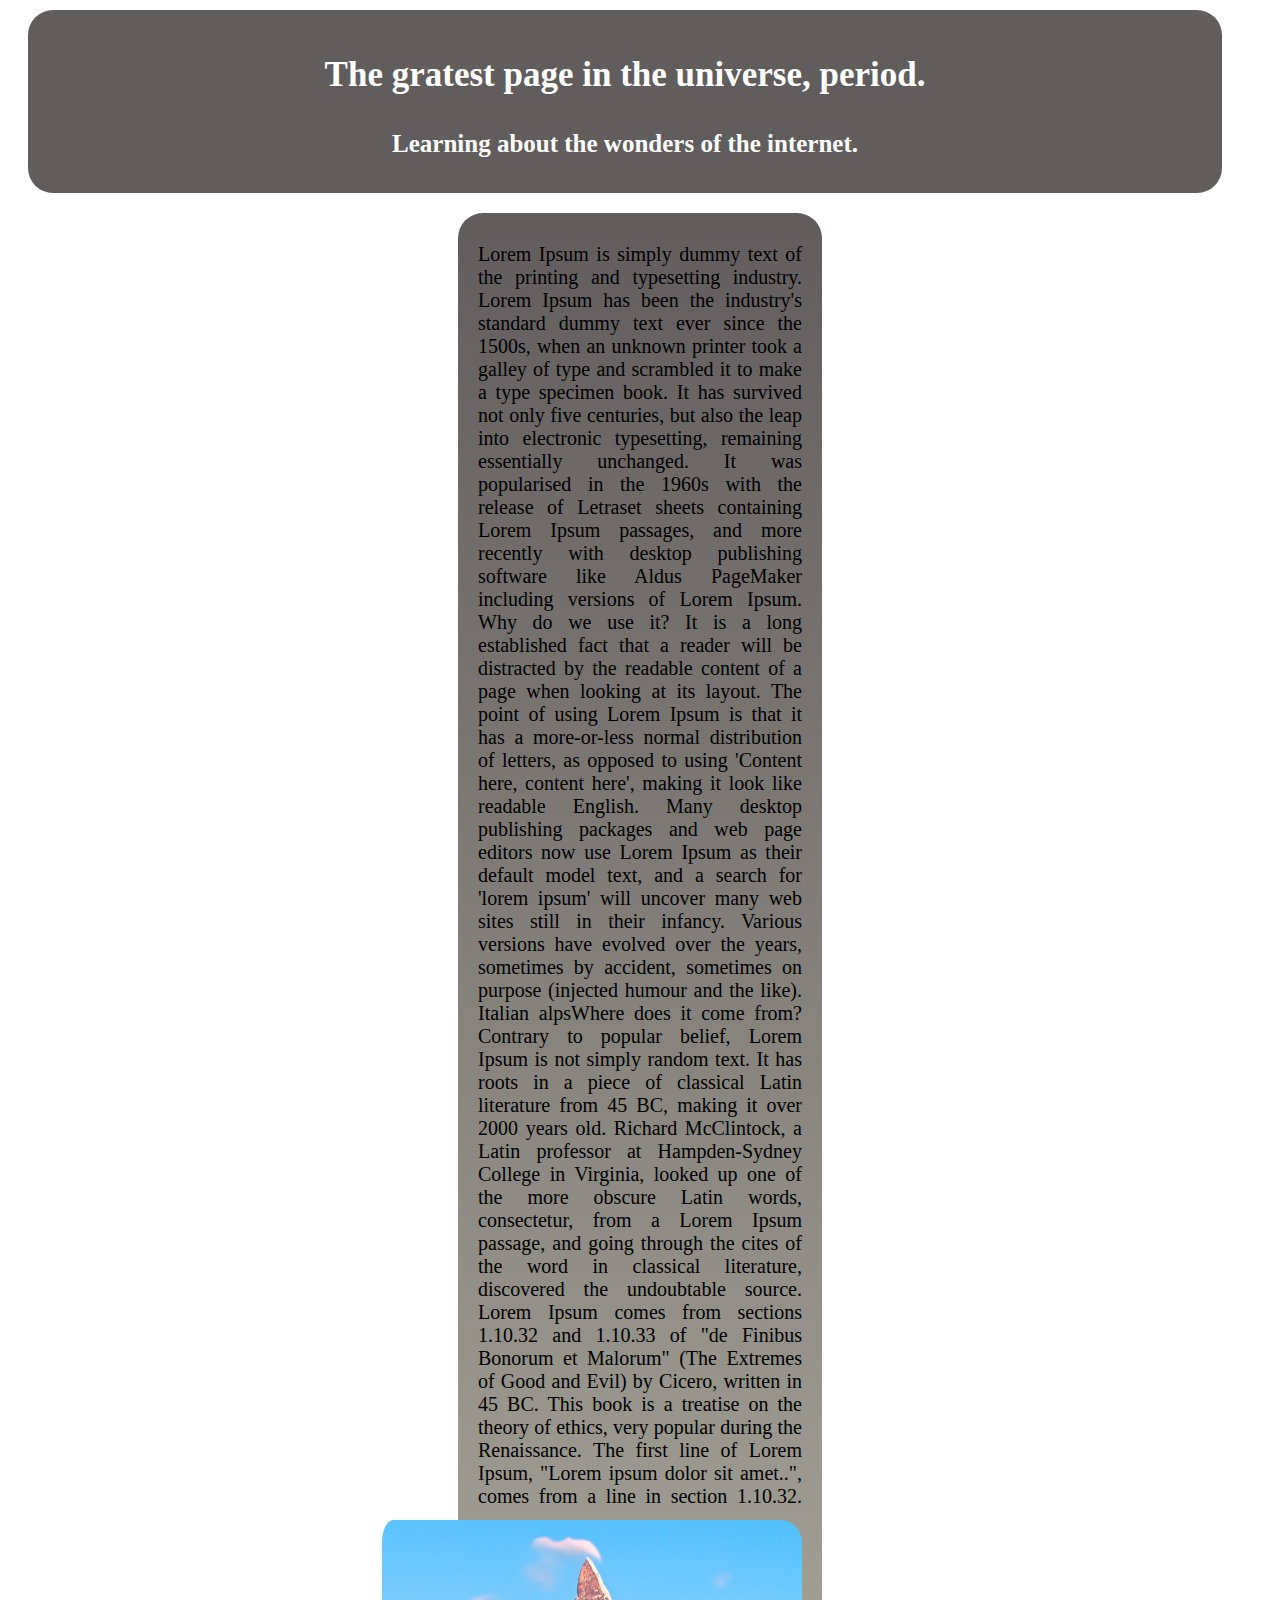
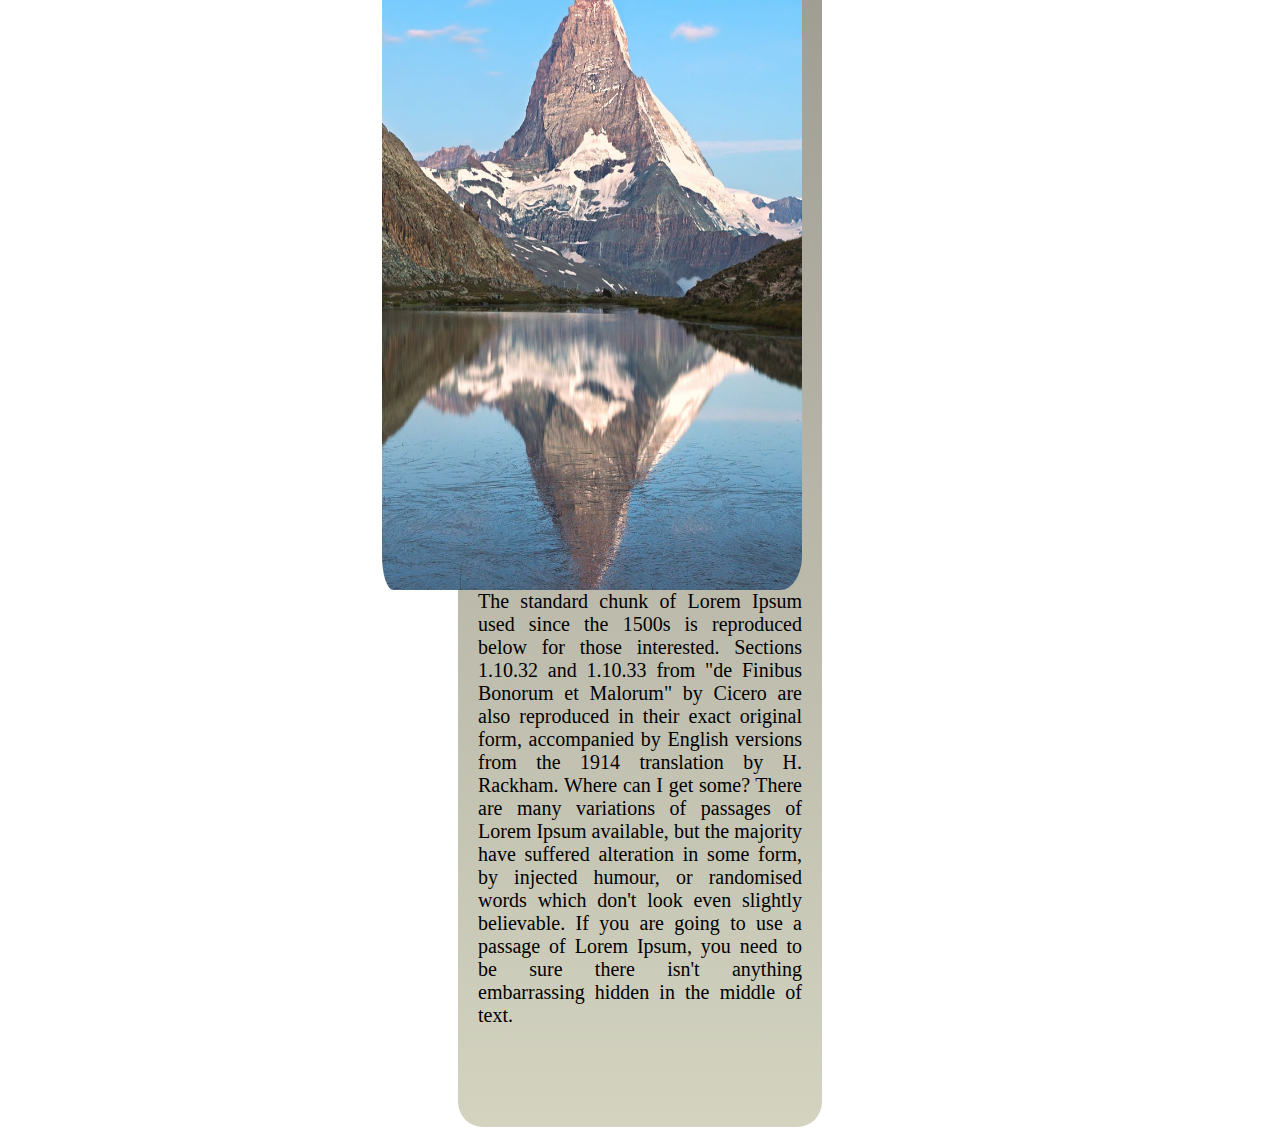
<file: lab1/index.html>
<!DOCTYPE html>
<html>

<head>
    <link rel="stylesheet" href="index.css" />
    <title>The greatest page in the universe</title>
</head>

<body>
    <h1 class="style1" />
    <p style="font-size:35px"> The gratest page in the universe, period. </p>
    <p style="font-size:25px"> Learning about the wonders of the internet. </p>
    </h1>
    <p class="style2" id="grad"> 
        Lorem Ipsum is simply dummy text of the printing and typesetting industry. Lorem Ipsum
        has been the industry's standard dummy text ever since the 1500s, when an unknown printer took a galley of type
        and scrambled it to make a type specimen book. It has survived not only five centuries, but also the leap into
        electronic typesetting, remaining essentially unchanged. It was popularised in the 1960s with the release of
        Letraset sheets containing Lorem Ipsum passages, and more recently with desktop publishing software like Aldus
        PageMaker including versions of Lorem Ipsum. Why do we use it? It is a long established fact that a reader will
        be distracted by the readable content of a page when looking at its layout. The point of using Lorem Ipsum is
        that it has a more-or-less normal distribution of letters, as opposed to using 'Content here, content here',
        making it look like readable English. Many desktop publishing packages and web page editors now use Lorem Ipsum
        as their default model text, and a search for 'lorem ipsum' will uncover many web sites still in their infancy.
        Various versions have evolved over the years, sometimes by accident, sometimes on purpose (injected humour and
        the like). Italian alpsWhere does it come from? Contrary to popular belief, Lorem Ipsum is not simply random
        text. It has roots in a piece of classical Latin literature from 45 BC, making it over 2000 years old. Richard
        McClintock, a Latin professor at Hampden-Sydney College in Virginia, looked up one of the more obscure Latin
        words, consectetur, from a Lorem Ipsum passage, and going through the cites of the word in classical literature,
        discovered the undoubtable source. Lorem Ipsum comes from sections 1.10.32 and 1.10.33 of "de Finibus Bonorum et
        Malorum" (The Extremes of Good and Evil) by Cicero, written in 45 BC. This book is a treatise on the theory of
        ethics, very popular during the Renaissance. The first line of Lorem Ipsum, "Lorem ipsum dolor sit amet..",
        comes from a line in section 1.10.32. <img src="mountain-image.jpg" alt="Mountain Image"
            style="width: 420px;height:670px;float: right;">The standard chunk of Lorem Ipsum used since the 1500s is reproduced below
        for those interested. Sections 1.10.32 and 1.10.33 from "de Finibus Bonorum et Malorum" by Cicero are also
        reproduced in their exact original form, accompanied by English versions from the 1914 translation by H.
        Rackham. Where can I get some? There are many variations of passages of Lorem Ipsum available, but the majority
        have suffered alteration in some form, by injected humour, or randomised words which don't look even slightly
        believable. If you are going to use a passage of Lorem Ipsum, you need to be sure there isn't anything
        embarrassing hidden in the middle of text. </p>
</body>

</html>
</file>
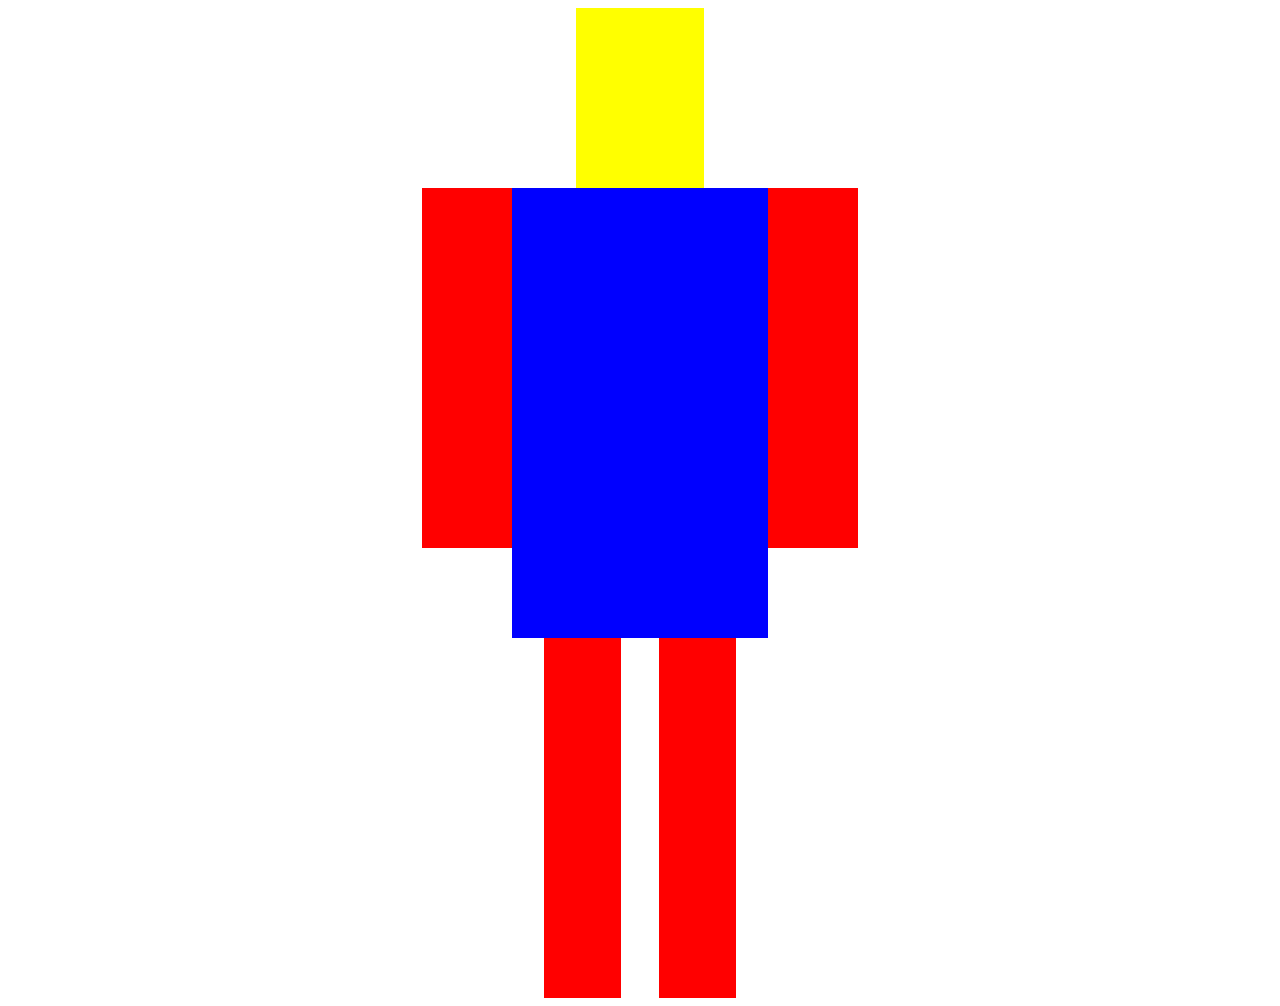
<file: lab2/index.html>
<!DOCTYPE html>

<html>
    <title>
        Om care face cu mana
    </title>
    
    <head>
        <link rel="stylesheet" href="index.css" />  
    </head>

    <div class="cap">
        
    </div>

    <div class="corp_maini">
        <div class="mana" class="waving_hand" id="waving_hand_id" style="float: left;">
            
        </div>

        <div class="corp" style="float: left;">

        </div>

        <div class="mana" style="float: left;">
            
        </div>
    </div>

    <div class="picioare">
        <div class="picior" style="float: left;">
            
        </div>

        <div class="picior" style="float: right;">
            
        </div>
    </div>
</html>
</file>
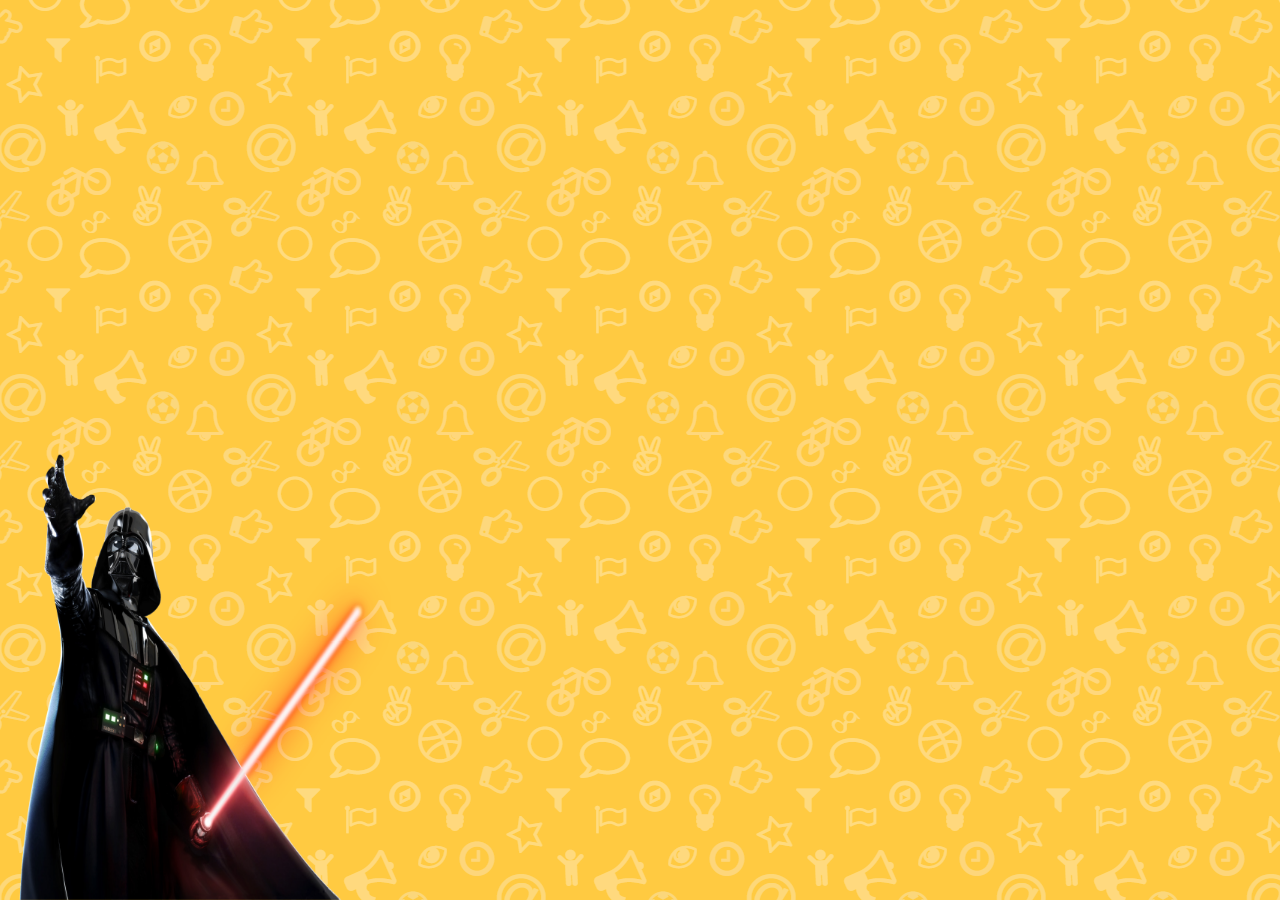
<file: lab3/index.html>
<!DOCTYPE html>
<html>
    <title> A treia pagina </title>
    <head> <link rel="stylesheet" href="style.css" />  </head>
    <body>
        <div>
            <img src="darth_vader_PNG20.png" alt="darth vader" class="fixed_image">
        </div>
    </body>
</html>
</file>
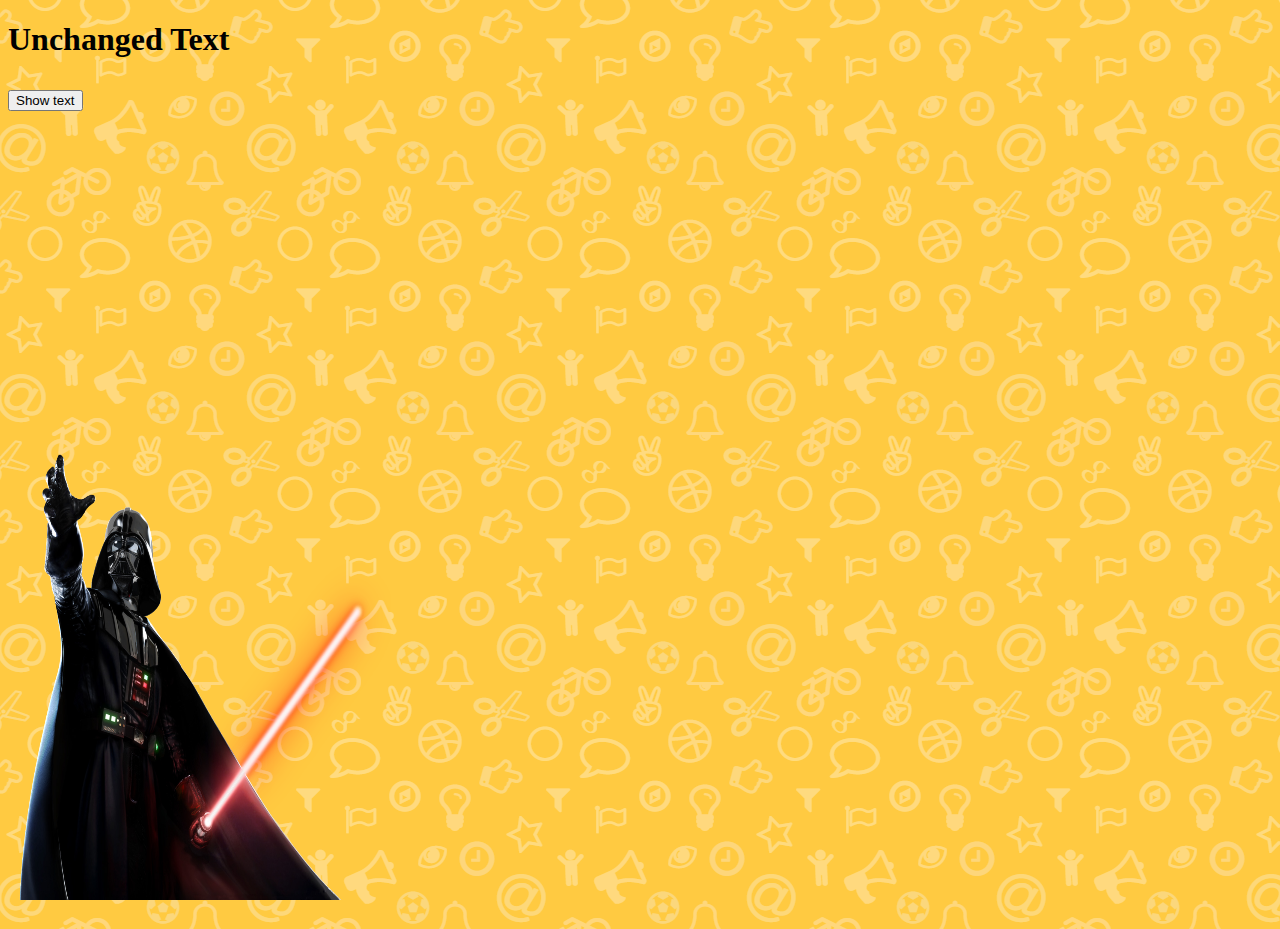
<file: lab4/index.html>
<!DOCTYPE html>
<html>
    <title> A treia pagina </title>
    <head> <link rel="stylesheet" href="style.css" />  </head>
    <body>
        <h1> Unchanged Text </h1>
        <img src="darth_vader_PNG20.png" alt="darth vader" class="fixed_image">
        <button>Show text</button>
        <p id="displayedText"></p>
        <script src="myscript.js"></script>
    </body>
</html>
</file>
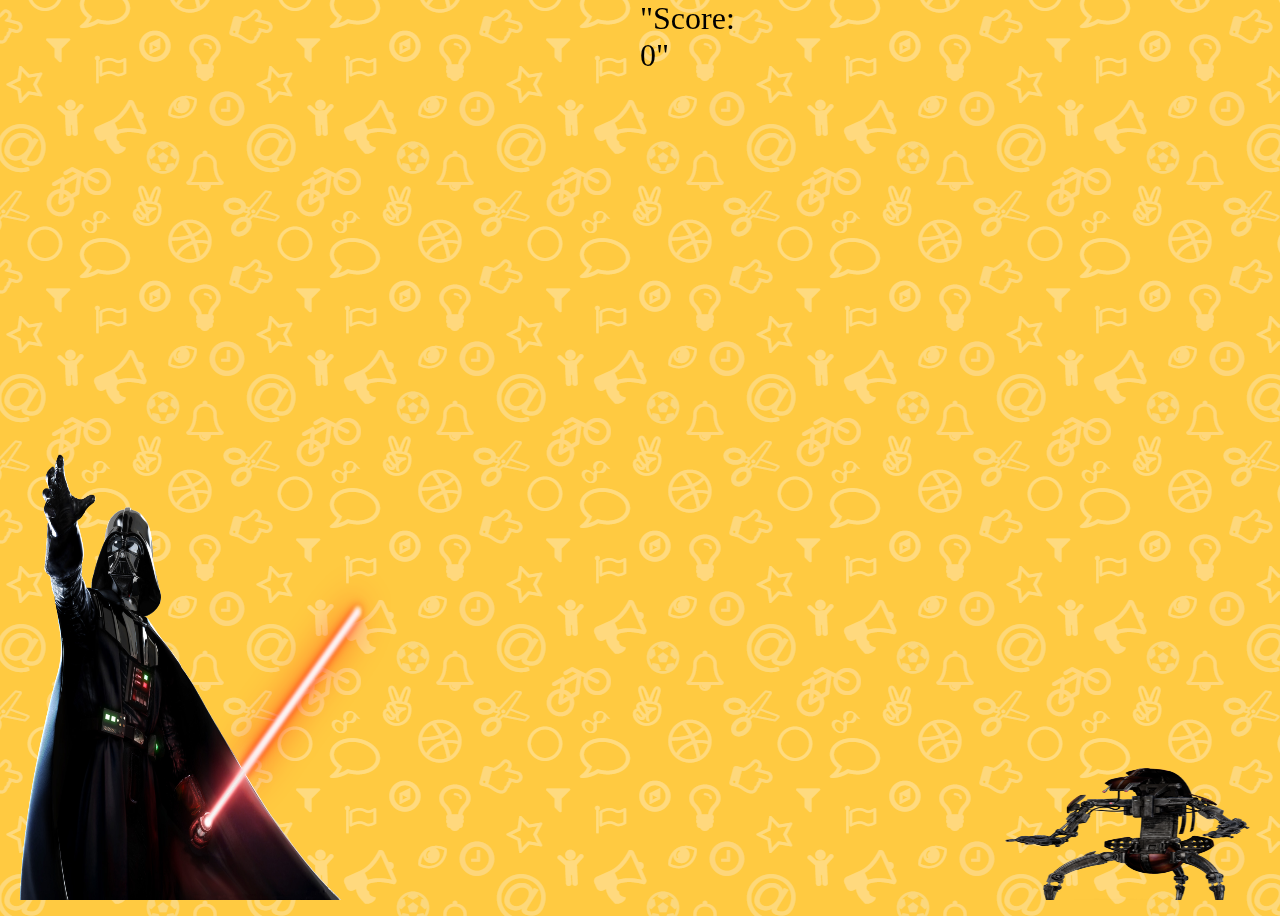
<file: lab5/index.html>
<!DOCTYPE html>
<html>
    <title> A treia pagina </title>
    <head> <link rel="stylesheet" href="style.css" />  </head>
    <body>
        <img src="darth_vader_PNG20.png" alt="darth vader" class="darth_vader"/>
        <div id="scoreTable"> "Score: 0" </div>
        <img src="Droideka-SWE.png" alt="droid" class="droid"/>
        <script src="myscript.js"></script>
    </body>
</html>
</file>
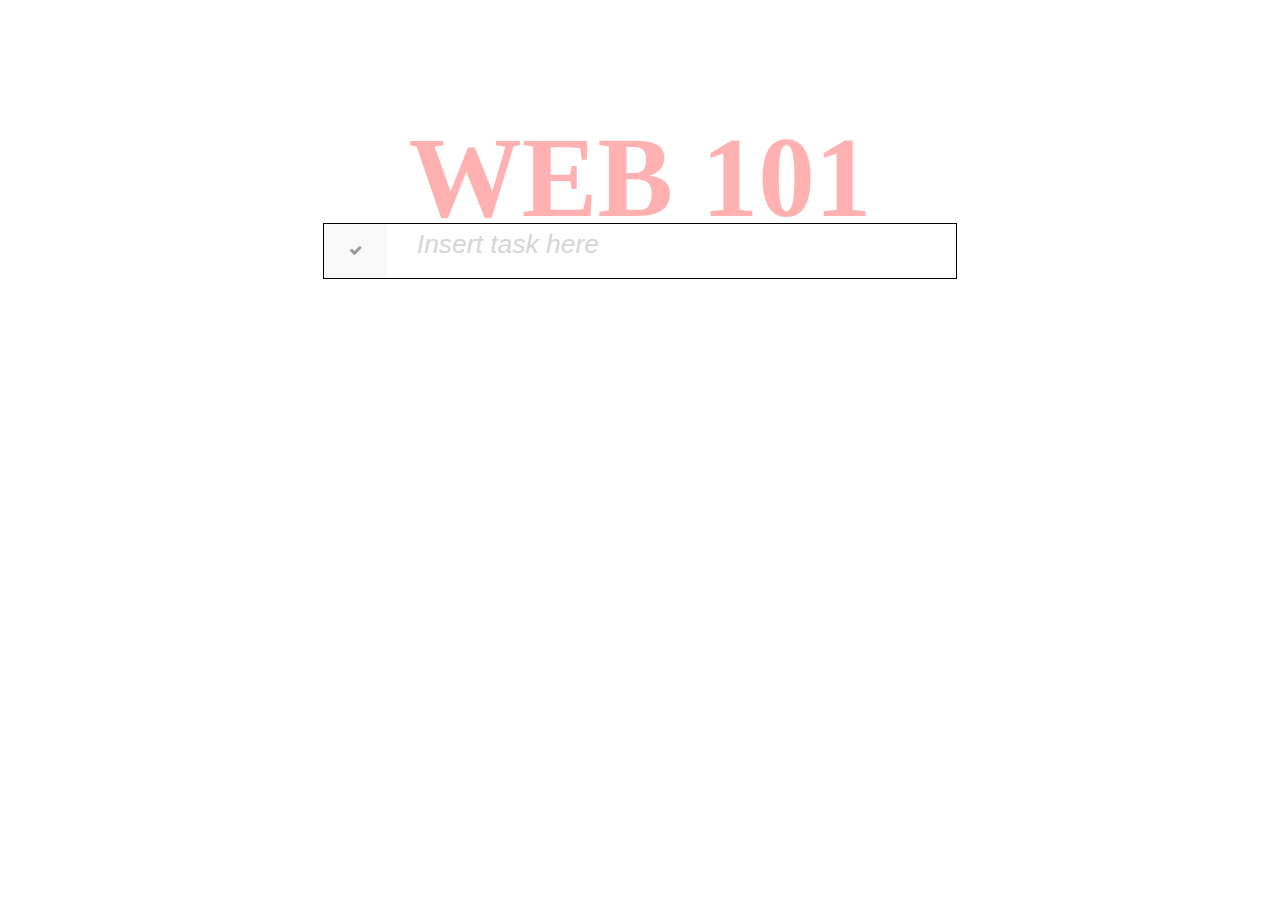
<file: lab6/index.html>
<!DOCTYPE html>
<html>

<head>
    <link rel="stylesheet" href="style.css" />
    <link rel="stylesheet" href="https://cdnjs.cloudflare.com/ajax/libs/font-awesome/4.7.0/css/font-awesome.min.css">
    
    <title>Proiect</title>
</head>

<body>
    <p id="introductive_paragraph">WEB 101</p>
    <div class="continutul">
        <div class="input_div">
            <button class="check_button">
                 <i class="fa fa-check" aria-hidden="true"> </i>
            </button> 
            <input class="input_mare" placeholder="Insert task here"/>
        </div>
    </div>
    <script src="myscript.js"></script>
</body>

</html>
</file>
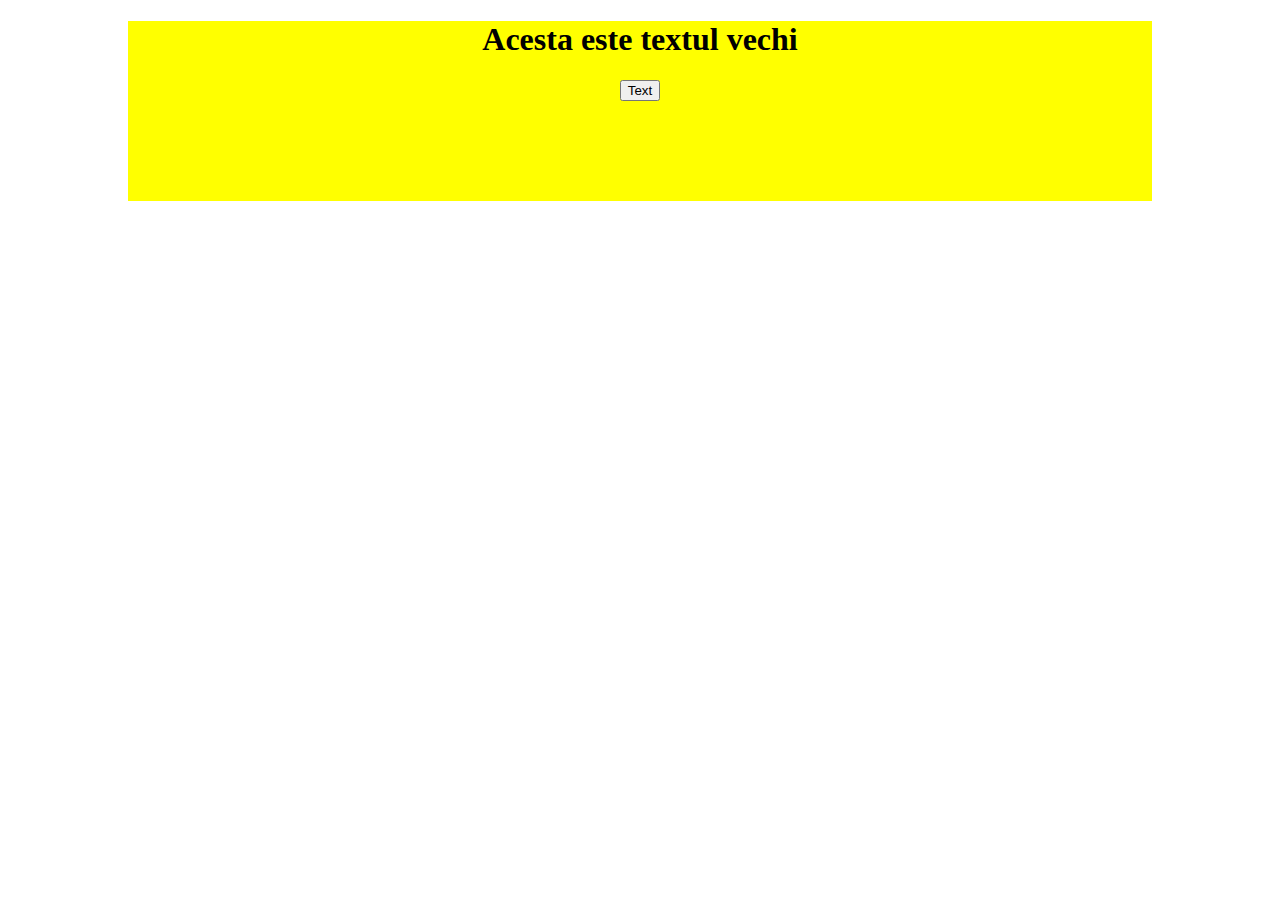
<file: lab4/demo/index.html>
<!DOCTYPE html>

<html>
    <head>
        <link rel="stylesheet" href="mystyle.css" />
        <title>Aceasta este a patra pagina</title>
    </head>
    <body>
        <!-- <p class="first"> Acesta este primul paragraf</p>
        <p> Acesta este al doilea paragraf</p>
        <p class="first"> Acesta este al treilea paragraf</p>
        <p> Acesta este al patrulea paragraf</p>
        <p class="first"> Acesta este ultimul paragraf</p>

        <p id="final"></p> -->

        <div class = "titlu1">
            <h1 id="header">Acesta este textul vechi</h1>

            <button>Text</button>
        </div>
        <script src="myscript.js"></script>
    </body>
</html>

<!--
    HTML DOM -> HTML Document Object Model
                    Document
                        |
                    Root: html                  
        -------------|      |------------
        |                                |
        <head>                          <body>

    Functie in C
    tip nume (parametrii) {


        return <optional>;
    }

    int main() {
        int result = nume(a, b);
    }

    html {
        ...
        ...
        ...


        tip nume (parametrii) {


        return <optional>;
        }
    }

    int main() {
       int result = html.nume(a, b);

       nume(a, b); // eroare 
    }

    int a;
    double a;
    int v[200];
    char *string;

    String a;
    Integer b;

    16 + 4 + "Ana"
-->
</file>
<file: lab1/index.css>
.style1 {
   background-color: rgb(97, 93, 93);
   text-align: center;
   color: white;
   margin-top: 10px;
   margin-bottom: 20px;
   margin-right: 50px;
   margin-left: 20px;
   border-radius: 25px;
   padding-top: 10px;
   padding-bottom: 10px;
}

.style2 {
    background-color: rgb(97, 93, 93);
    text-align: justify;
    margin-right: 450px;
    margin-left: 450px;
    font-size: 20px;
    border-radius: 25px;
    padding-top: 30px;
    padding-bottom: 100px;
    padding-right: 20px;
    padding-left: 20px;
}

#grad {
    background-image: linear-gradient(rgb(97, 93, 93), rgb(211, 211, 192));
}

img {
    border-radius: 5%;
    padding-top: 12px;
    padding-left: 10px;
}
</file>
<file: lab2/index.css>
.cap {
    background-color: yellow;
    width: 10vw;
    height: 20vh;
    margin: auto;
}

.corp {
    background-color: blue;
    width: 20vw;
    height: 50vh;
}

#waving_hand_id {
    transform-origin: top right;
    transform: rotate(0deg);
    animation-name: wave_hand;
    animation-duration: 2s;
    animation-iteration-count:infinite;
}

.mana {
    background-color: red;
    width: 7vw;
    height: 40vh;
    margin: auto;
}

.corp_maini {
    /* background-color: yellow; */
    width: 34vw;
    height: 50vh;
    margin: auto;
}

.picioare {
    background-color: white;
    text-align: center;
    margin: auto;
    width: 15vw;
    height: 40vh;
}

.picior {
    background-color: red;
    text-align: center;
    margin: auto;
    width: 6vw;
    height: 40vh;
}

/* @keyframes wave_hand {
    0%   {rotate: 45deg;}
    25%  {rotate: 60deg;}
    50%  {rotate: 75deg;}
    100% {rotate: 90deg;}
} */

@keyframes wave_hand {
    0%   {transform: rotate(40deg); transform-origin: top right;}
    100% {transform: rotate(100deg); transform-origin: top right;}
}
</file>
<file: lab3/style.css>
body {
    background-image: url("tile_background.png");
    background-color: #cccccc;
    animation: move_background linear 6s infinite;
}

.fixed_image {
    position: fixed;
    bottom: 0%;
    width:30vw;
    height:50vh;
}

@keyframes move_background {
    0%   {background-position: 0% 0%;}
    100% {background-position: 100% 0%;}
}
</file>
<file: lab4/style.css>
body {
    height: 100vh;
    background-image: url("tile_background.png");
    background-color: #cccccc;
    animation: move_background linear 6s infinite;
}

.fixed_image {
    position: absolute;
    bottom: 0vh;
    width:30vw;
    height:50vh;
}

button {
    position: absolute;
    top: 10vh;
}

#displayedText {
    position: absolute;
    top: 30vh;
}

.jumpClass {
    animation: jump linear 2s;
}

@keyframes move_background {
    0%   {background-position: 0% 0%;}
    100% {background-position: 100% 0%;}
}

@keyframes jump {
    0% {bottom: 0%;}
    50% {bottom: 20%;}
    100% {bottom: 0%;}
}
</file>
<file: lab5/style.css>
body {
    height: 100vh;
    background-image: url("tile_background.png");
    background-color: #cccccc;
    animation: move_background linear 6s infinite;
}

.darth_vader {
    position: absolute;
    bottom: 0vh;
    width:30vw;
    height:50vh;
}

.droid {
    position: absolute;
    right: 2%;
    bottom: 0vh;
    width:20vw;
    height:15vh;
}

#scoreTable {
    position: fixed;
    top:0%;
    width: 10vw;
    height: 10vh;
    left:50%;
    font-size: xx-large;
}

.jumpClass {
    animation: jump linear 2s;
}

.moveLeftClass {
    animation: moveLeft linear 3s;
}

@keyframes move_background {
    0%   {background-position: 0% 0%;}
    100% {background-position: 100% 0%;}
}

@keyframes jump {
    0% {bottom: 0%;}
    20% {bottom: 75%;}
    100% {bottom: 0%;}
}

@keyframes moveLeft {
    0% {right: 2%;}
    50% {right: 75%;}
    100% {right: 150%;}
}
</file>
<file: lab6/style.css>
#introductive_paragraph {
    font-size: 3cm;
    font-weight: bold;
    text-align: center; 
    opacity: 0.3;
    color: red;
}

.continutul {
    position: relative;
    height:6vh;
    top: -15vh;
    width: 50%;
    margin-right: auto;
    margin-left: auto;
    border: 1px solid black;
}

.input_div {
    width: 100%;
    height: 100%;
    margin: auto;
}

.check_button {
    float: left;
    width: 10%;
    height: 100%;
    border: none;
    opacity: 0.4;
}



.check_button:hover {
    opacity: 1;
}

.input_mare {
    float: right;
    width: 85%;
    height: 95%;
    margin: auto; 
    padding-left: 20px;
    font-size: 0.6cm;
    border: none;
}

::placeholder {
    font-size: 0.7cm;
    position: absolute;
    top: 5px;
    left: 20px;
    opacity: 0.3;
    font-style: italic;
}

.input_box {
    border:1px solid black;
    height: 4vh;
    width: 100%;
    margin: auto;
}

.filter_tab {
    border:1px solid black;
    height: 4vh;
    width: 100%;
    display: flex;
    align-content: center;
    justify-content: space-between;
    margin: auto;
    flex-direction: row;
    flex-wrap: nowrap;
}


.todo_description {
    text-align: center;
    margin: auto;
    flex-grow: 1;
    font-size: large;
    color: white;
    background-color: rgb(85, 83, 83);
}

.all_button {
    width: 20%;
    height: 100%;
    border: none;
    font-weight: bold;
    opacity: 0.5;
}

.all_button:hover {
    opacity: 1;
}

.active_button {
    width: 20%;
    height: 100%;
    border: none;
    font-weight: bold;
    flex-grow: 1;
    opacity: 0.5;
}

.active_button:hover {
    opacity: 1;
}

.completed_button {
    width: 20%;
    height: 100%;
    border: none;
    font-weight: bold;
    flex-grow: 1;
    opacity: 0.5;
}

.completed_button:hover {
    opacity: 1;
}

.clear_completed_button {
    width: 20%;
    height: 100%;
    flex-grow: 1;
    font-weight: bold;
    border: none;
    opacity: 0.5;
}

.clear_completed_button:hover {
    opacity: 1;
}

.introduced_text {
    float: left;
    width: 80%;
    height: 40%;
    text-align: center;
    margin: auto;
    padding-left: 10px;
    font-size: larger;
}

.check_individual {
    float: left;
    height: 100%;
    border: none;
    background-color: white;
    opacity: 0.7;
}

.check_individual:hover {
    opacity: 1;
}

.close_button {
    float: right;
    height: 100%;
    margin: auto;
    border: none;
    background-color: white;
    right: 0%;
    opacity: 0.7;
}

.close_button:hover {
    opacity: 1;
}
</file>
<file: lab4/demo/mystyle.css>
/* .first
{
    color: red;
    background-color: yellow;
    font-size: 20px;
}

*/

.titlu1 {
    width: 80vw;
    height: 20vh;
    background-color: yellow;
    margin: auto;
    text-align: center;
}

.animatie {
    animation: jump 4s linear infinite;
}

@keyframes jump {
    /* animatia de sarit */
}
</file>
